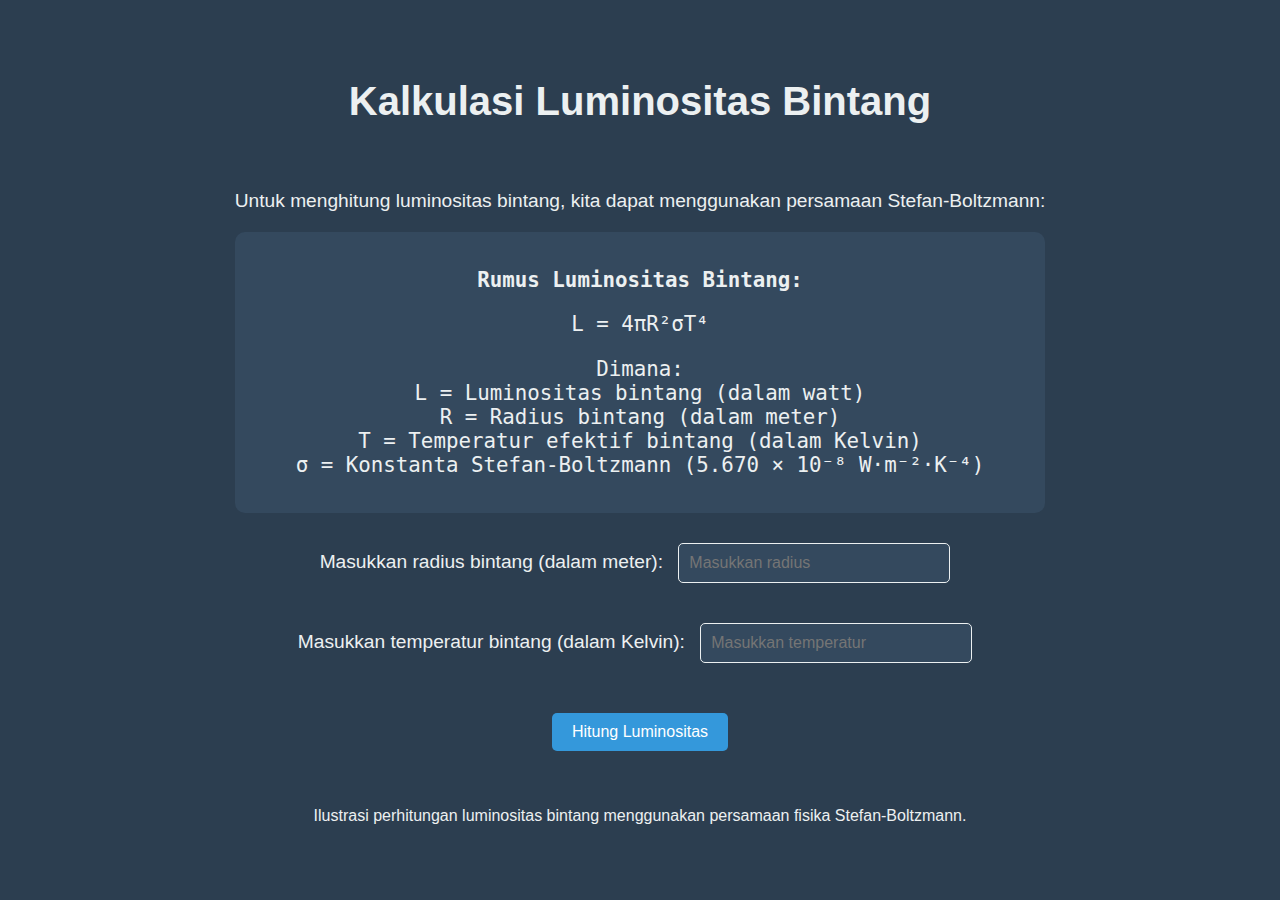
<file: Luminositas Bintang/index.html>
<!DOCTYPE html>
<html lang="en">
<head>
    <meta charset="UTF-8">
    <meta name="viewport" content="width=device-width, initial-scale=1.0">
    <title>Kalkulasi Luminositas Bintang</title>
    <style>
        /* Styling Umum */
        body {
            margin: 0;
            font-family: Arial, sans-serif;
            background-color: #2c3e50;
            color: #ecf0f1;
            display: flex;
            justify-content: center;
            align-items: center;
            flex-direction: column;
            height: 100vh;
        }

        h1 {
            font-size: 2.5rem;
            margin-top: 20px;
        }

        .content {
            text-align: center;
            margin: 20px;
            font-size: 1.2rem;
        }

        .formula {
            margin: 20px 0;
            font-family: monospace;
            font-size: 1.3rem;
            background-color: #34495e;
            padding: 15px;
            border-radius: 10px;
        }

        .calculate-button {
            margin-top: 20px;
            padding: 10px 20px;
            font-size: 1rem;
            background-color: #3498db;
            color: white;
            border: none;
            border-radius: 5px;
            cursor: pointer;
        }

        .calculate-button:hover {
            background-color: #2980b9;
        }

        #calculation-result {
            font-size: 1.3rem;
            margin-top: 20px;
            color: #ecf0f1;
        }

        .input-section {
            margin: 20px;
        }

        input[type="number"] {
            padding: 10px;
            font-size: 1rem;
            margin: 10px;
            width: 250px;
            border-radius: 5px;
            border: 1px solid #ecf0f1;
            background-color: #34495e;
            color: white;
        }

    </style>
</head>
<body>

    <h1>Kalkulasi Luminositas Bintang</h1>

    <div class="content">
        <p>Untuk menghitung luminositas bintang, kita dapat menggunakan persamaan Stefan-Boltzmann:</p>

        <div class="formula">
            <p><strong>Rumus Luminositas Bintang:</strong></p>
            <p>L = 4πR²σT⁴</p>
            <p>Dimana: <br>L = Luminositas bintang (dalam watt) <br>R = Radius bintang (dalam meter) <br>T = Temperatur efektif bintang (dalam Kelvin) <br>σ = Konstanta Stefan-Boltzmann (5.670 × 10⁻⁸ W·m⁻²·K⁻⁴)</p>
        </div>

        <div class="input-section">
            <label for="radius">Masukkan radius bintang (dalam meter): </label>
            <input type="number" id="radius" placeholder="Masukkan radius" step="any" required>
        </div>

        <div class="input-section">
            <label for="temperature">Masukkan temperatur bintang (dalam Kelvin): </label>
            <input type="number" id="temperature" placeholder="Masukkan temperatur" step="any" required>
        </div>

        <button class="calculate-button" onclick="calculateLuminosity()">Hitung Luminositas</button>

        <div id="calculation-result"></div>
    </div>

    <footer>
        <p>Ilustrasi perhitungan luminositas bintang menggunakan persamaan fisika Stefan-Boltzmann.</p>
    </footer>

    <script>
        function calculateLuminosity() {
            // Input dari pengguna
            const radius = parseFloat(document.getElementById("radius").value);
            const temperature = parseFloat(document.getElementById("temperature").value);

            // Konstanta Stefan-Boltzmann (dalam W·m⁻²·K⁻⁴)
            const sigma = 5.670e-8;

            // Perhitungan luminositas menggunakan persamaan Stefan-Boltzmann
            if (radius && temperature) {
                const luminosity = 4 * Math.PI * Math.pow(radius, 2) * sigma * Math.pow(temperature, 4);
                document.getElementById("calculation-result").innerHTML = `Luminositas bintang adalah ${luminosity.toExponential(2)} Watt.`;
            } else {
                document.getElementById("calculation-result").innerHTML = "Harap masukkan nilai radius dan temperatur bintang.";
            }
        }
    </script>

</body>
</html>
</file>
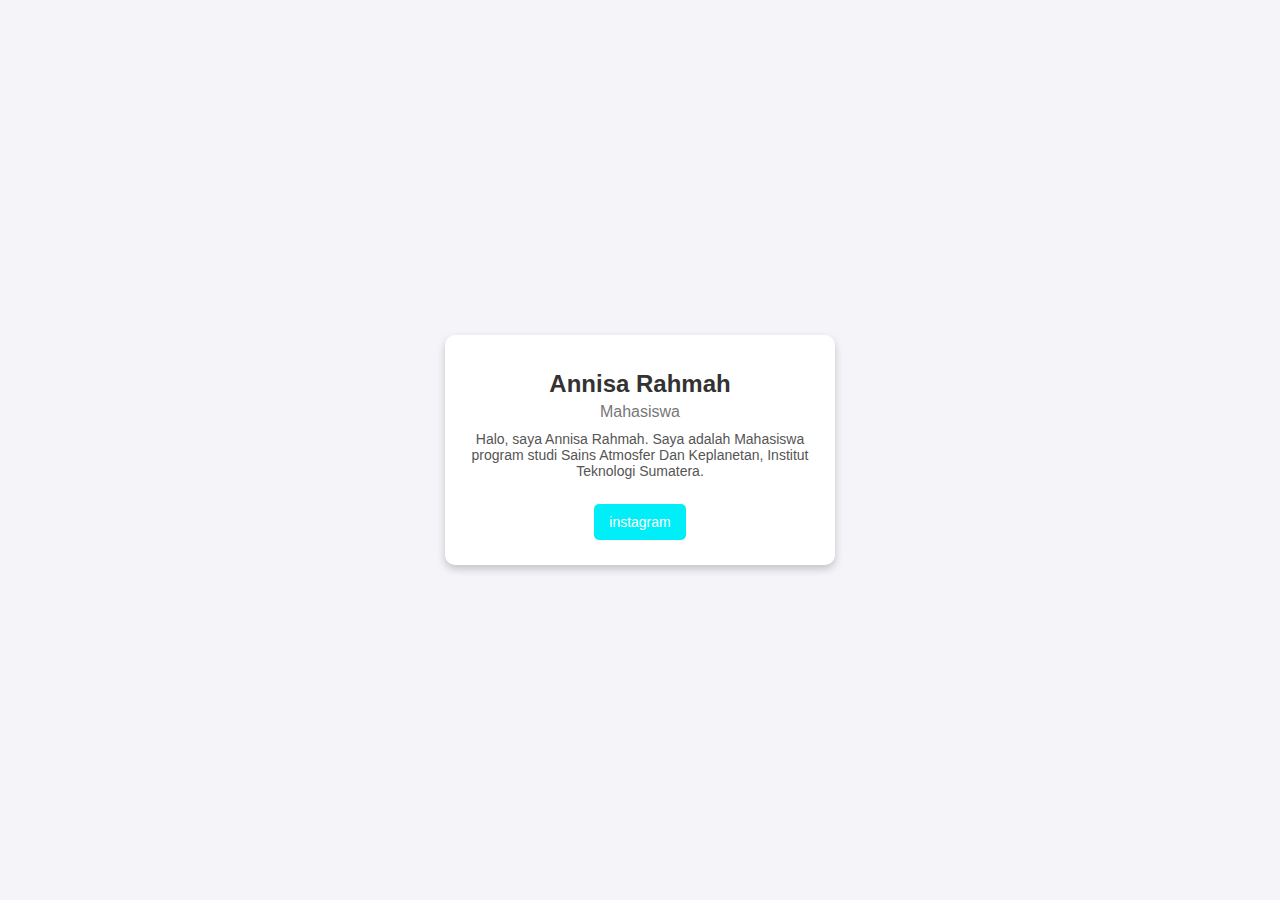
<file: Profile/index.html>
<!DOCTYPE html>
<html lang="en">
<head>
    <meta charset="UTF-8">
    <meta name="viewport" content="width=device-width, initial-scale=1.0">
    <title>Profil Saya</title>
    <style>
        /* CSS untuk halaman profil */

        body {
            margin: 0;
            font-family: Arial, sans-serif;
            background-color: #f4f4f9;
            display: flex;
            justify-content: center;
            align-items: center;
            height: 100vh;
        }

        .profile-container {
            display: flex;
            justify-content: center;
            align-items: center;
            height: 100%;
            width: 100%;
        }

        .profile-card {
            background-color: rgb(255, 255, 255);
            width: 350px;
            padding: 20px;
            box-shadow: 0 4px 8px rgba(0, 0, 0, 0.2);
            text-align: center;
            border-radius: 10px;
        }

        .profile-image img {
            width: 150px;
            height: 150px;
            border-radius: 50%;
            border: 4px solid #56b7d4;
        }

        h1 {
            font-size: 24px;
            color: #333;
            margin: 15px 0 5px;
        }

        .job-title {
            font-size: 16px;
            color: #777;
            margin: 5px 0;
        }

        .bio {
            font-size: 14px;
            color: #555;
            margin: 10px 0 20px;
        }

        .social-links a {
            display: inline-block;
            margin: 5px;
            padding: 10px 15px;
            text-decoration: none;
            font-size: 14px;
            color: white;
            background-color: #00eef7;
            border-radius: 5px;
            transition: background-color 0.3s;
        }

        .social-links a:hover {
            background-color: #333;
        }
    </style>
</head>
<body>
    <div class="profile-container">
        <div class="profile-card">
            <div class="profile-image">
            <h1>Annisa Rahmah</h1>
            <p class="job-title">Mahasiswa</p>
            <p class="bio">
                Halo, saya Annisa Rahmah. Saya adalah Mahasiswa program studi Sains Atmosfer Dan Keplanetan, Institut Teknologi Sumatera.
            </p>
            <div class="social-links">
                <a href="https://instagram.com" target="@nisaaaa.r24_">instagram</a>
            </div>
        </div>
    </div>
</body>
</html>
</file>
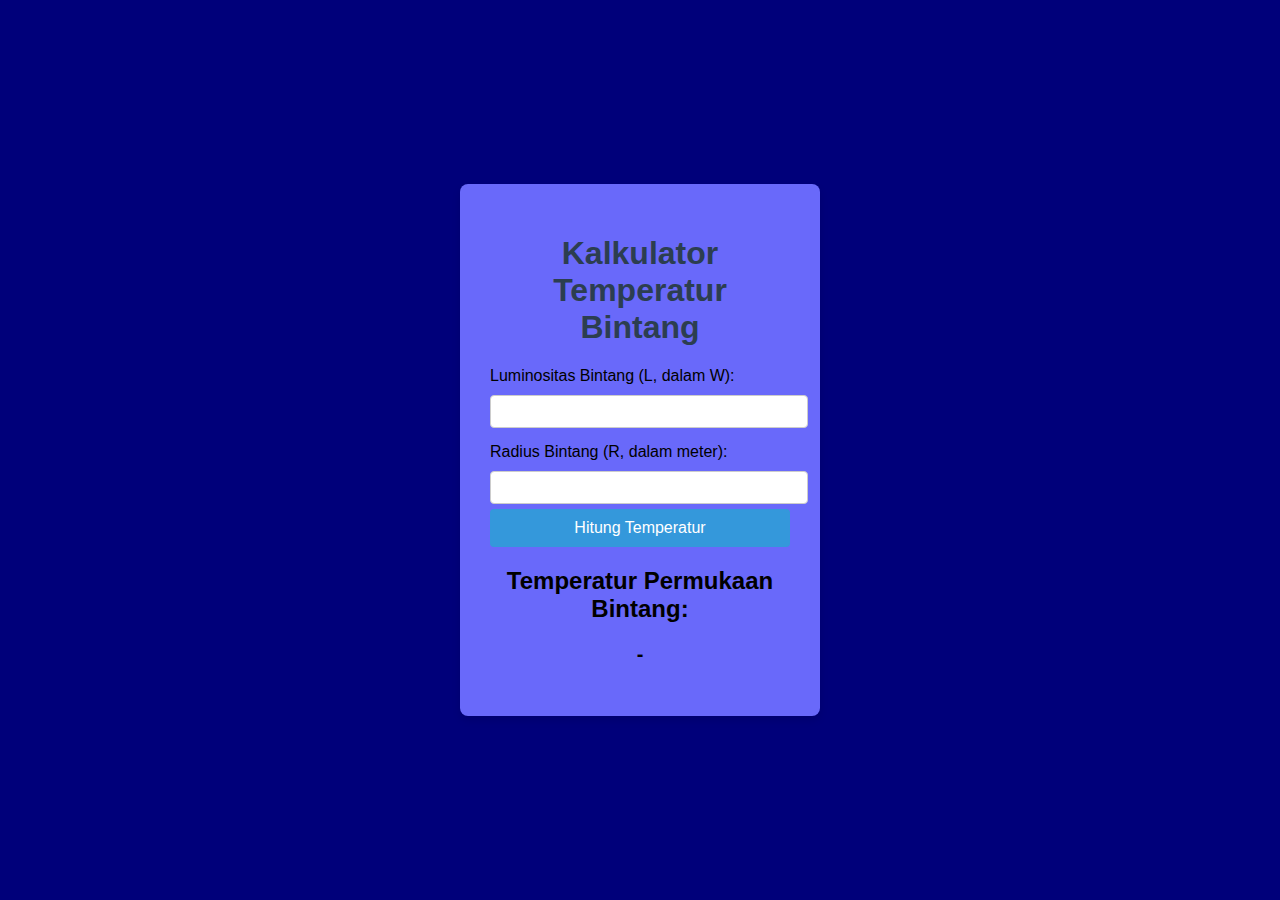
<file: Temperatur Bintang/index.html>
<!DOCTYPE html>
<html lang="id">
<head>
    <meta charset="UTF-8">
    <meta name="viewport" content="width=device-width, initial-scale=1.0">
    <title>Kalkulator Temperatur Bintang</title>
    <style>
        /* Styling Umum */
        body {
            font-family: Arial, sans-serif;
            background-color: #00007a;
            display: flex;
            justify-content: center;
            align-items: center;
            height: 100vh;
            margin: 0;
        }

        .container {
            background-color: #6969fa;
            padding: 30px;
            box-shadow: 0 4px 8px rgba(0, 0, 0, 0.1);
            border-radius: 8px;
            width: 300px;
            text-align: center;
        }

        h1 {
            color: #2c3e50;
        }

        label {
            display: block;
            margin: 10px 0 5px;
            text-align: left;
        }

        input {
            width: 100%;
            padding: 8px;
            margin: 5px 0;
            border: 1px solid #ccc;
            border-radius: 4px;
        }

        button {
            background-color: #3498db;
            color: white;
            padding: 10px;
            border: none;
            border-radius: 4px;
            cursor: pointer;
            width: 100%;
            font-size: 16px;
        }

        button:hover {
            background-color: #032e8a;
        }

        #result {
            margin-top: 20px;
        }

        #temperature {
            font-size: 20px;
            font-weight: bold;
            color: #000000;
        }
    </style>
</head>
<body>
    <div class="container">
        <h1>Kalkulator Temperatur Bintang</h1>
        <form id="star-form">
            <label for="luminositas">Luminositas Bintang (L, dalam W):</label>
            <input type="number" id="luminositas" required>
            
            <label for="radius">Radius Bintang (R, dalam meter):</label>
            <input type="number" id="radius" required>
            
            <button type="submit">Hitung Temperatur</button>
        </form>
        
        <div id="result">
            <h2>Temperatur Permukaan Bintang:</h2>
            <p id="temperature">-</p>
        </div>
    </div>

    <script>
        // script.js
        document.getElementById('star-form').addEventListener('submit', function(event) {
            event.preventDefault();
            
            // Ambil nilai dari input
            const luminositas = parseFloat(document.getElementById('luminositas').value);
            const radius = parseFloat(document.getElementById('radius').value);
            
            // Validasi input
            if (isNaN(luminositas) || isNaN(radius) || luminositas <= 0 || radius <= 0) {
                alert("Harap masukkan nilai yang valid!");
                return;
            }

            // Konstanta Stefan-Boltzmann
            const sigma = 5.67e-8; // dalam W/m^2K^4

            // Hitung temperatur menggunakan rumus Stefan-Boltzmann
            const temperatur = Math.pow(luminositas / (4 * Math.PI * Math.pow(radius, 2) * sigma), 0.25);

            // Tampilkan hasil
            document.getElementById('temperature').textContent = `${temperatur.toFixed(2)} K`;
        });
    </script>
</body>
</html>
</file>
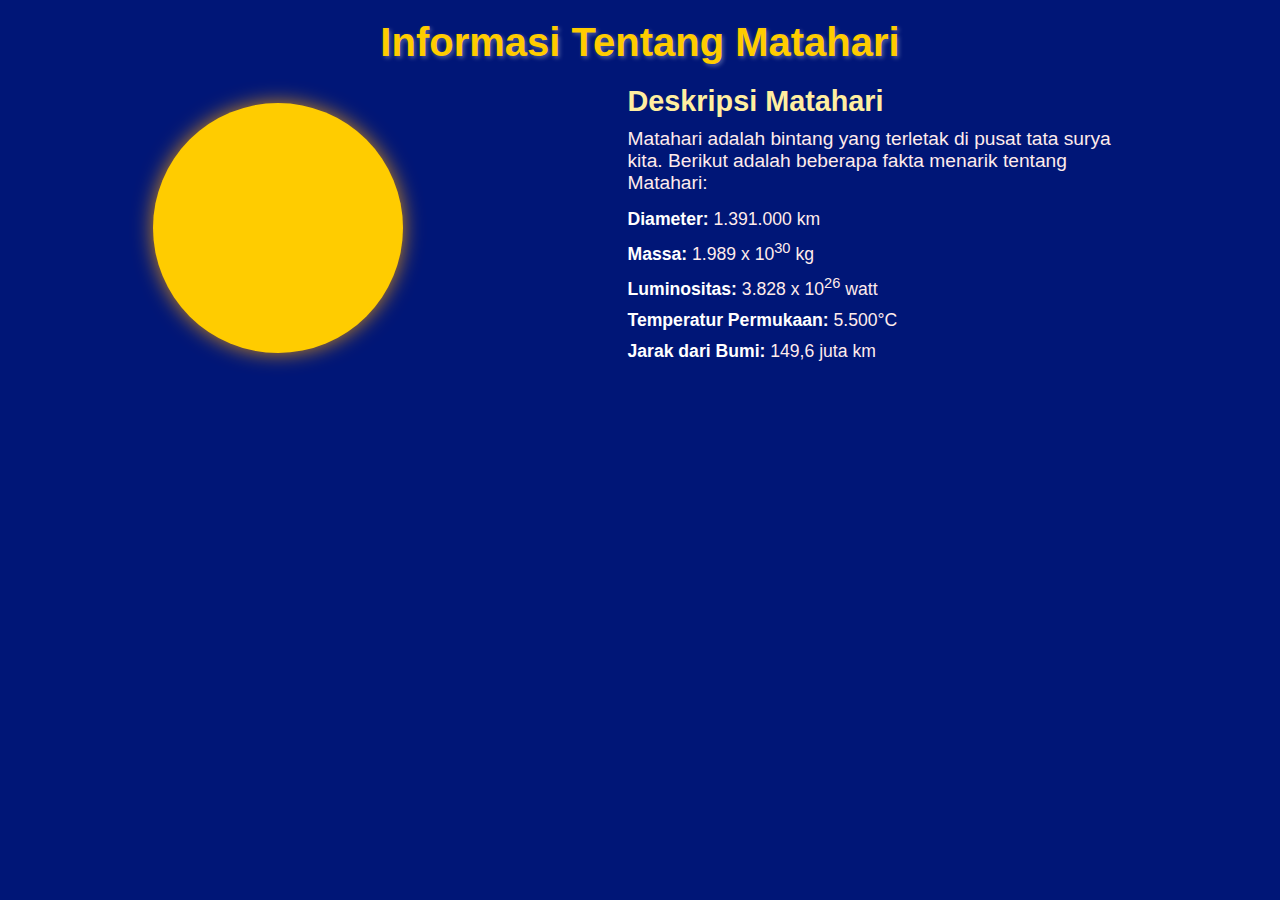
<file: Tentang Matahari/index.html>
<!DOCTYPE html>
<html lang="id">
<head>
    <meta charset="UTF-8">
    <meta name="viewport" content="width=device-width, initial-scale=1.0">
    <title>Informasi Matahari</title>
    <style>
        * {
            margin: 0;
            padding: 0;
            box-sizing: border-box;
        }

        body {
            font-family: Arial, sans-serif;
            background-color: #001677;
            color: #ffebeb;
            padding: 20px;
        }

        .container {
            max-width: 1200px;
            margin: 0 auto;
        }

        header {
            text-align: center;
            margin-bottom: 20px;
        }

        h1 {
            font-size: 2.5em;
            color: #ffcc00;
            text-shadow: 2px 2px 4px #ffffff4d;
        }

        .sun-info {
            display: flex;
            justify-content: space-around;
            align-items: center;
        }

        .sun-image {
            width: 250px;
            height: 250px;
            background-color: #ffcc00;
            border-radius: 50%;
            box-shadow: 0 0 20px rgba(255, 165, 0, 0.8);
        }

        .sun-details {
            max-width: 500px;
        }

        .sun-details h2 {
            font-size: 1.8em;
            color: #ffeea0;
            margin-bottom: 10px;
        }

        .sun-details p {
            font-size: 1.2em;
            margin-bottom: 15px;
        }

        .sun-details ul {
            list-style-type: none;
            padding-left: 0;
        }

        .sun-details ul li {
            font-size: 1.1em;
            margin-bottom: 10px;
        }

        strong {
            color: #ffffff;
        }
    </style>
</head>
<body>
    <div class="container">
        <header>
            <h1>Informasi Tentang Matahari</h1>
        </header>

        <section class="sun-info">
            <div class="sun-image">
                <div class="sun"></div>
            </div>
            <div class="sun-details">
                <h2>Deskripsi Matahari</h2>
                <p>Matahari adalah bintang yang terletak di pusat tata surya kita. Berikut adalah beberapa fakta menarik tentang Matahari:</p>

                <ul>
                    <li><strong>Diameter:</strong> 1.391.000 km</li>
                    <li><strong>Massa:</strong> 1.989 x 10<sup>30</sup> kg</li>
                    <li><strong>Luminositas:</strong> 3.828 x 10<sup>26</sup> watt</li>
                    <li><strong>Temperatur Permukaan:</strong> 5.500°C</li>
                    <li><strong>Jarak dari Bumi:</strong> 149,6 juta km</li>
                </ul>
            </div>
        </section>
    </div>
</body>
</html>
</file>
